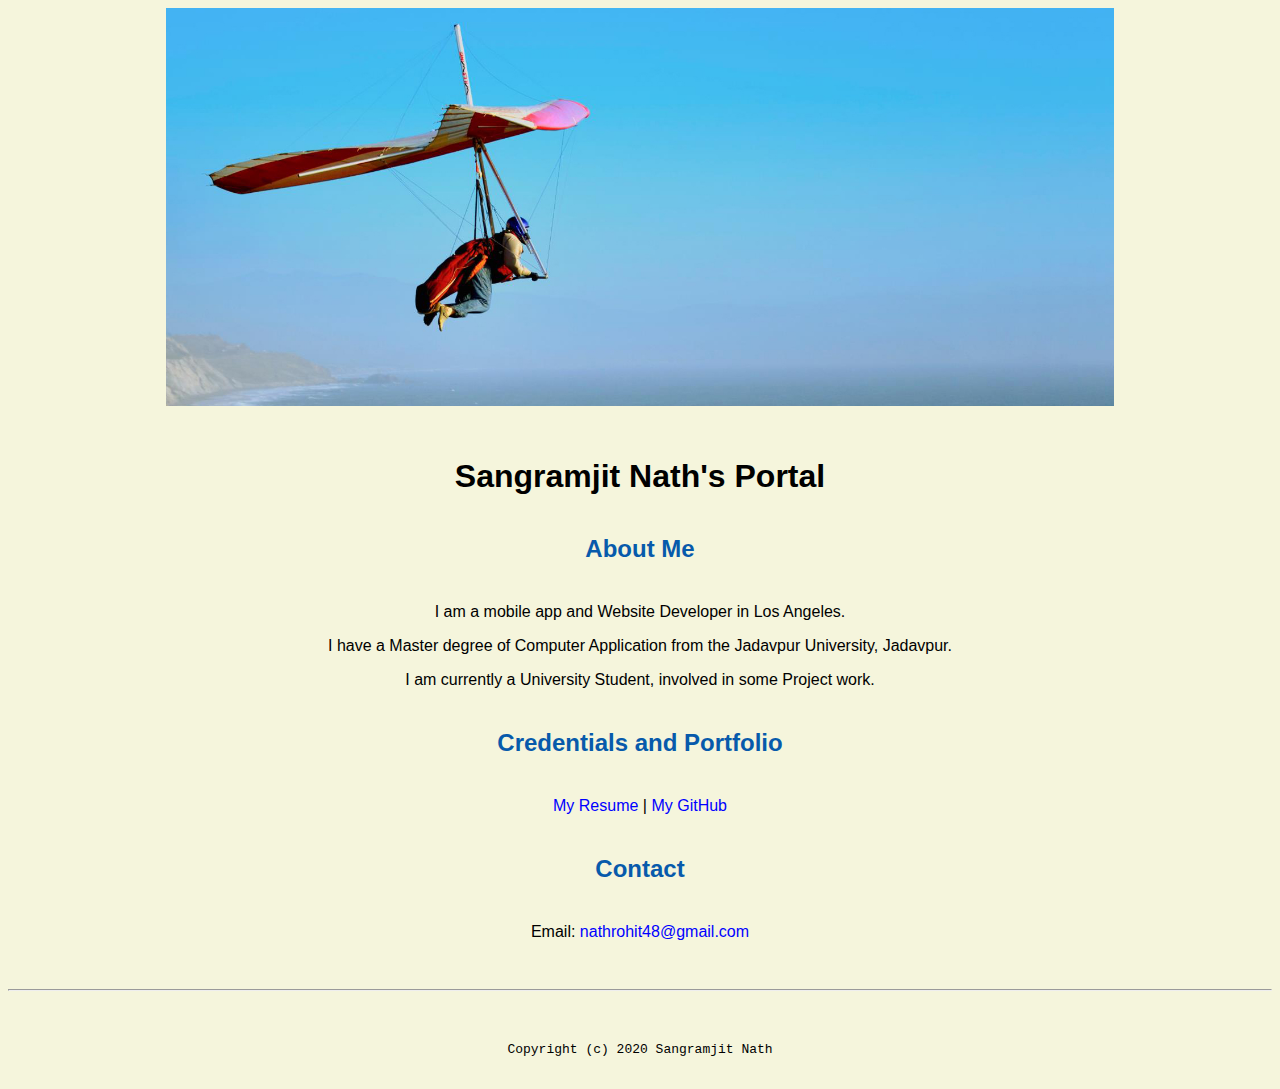
<file: index.html>
<!doctype html>

<!-- this is a comment for human! -->

<html lang="en">

  <header>
    <title>Sangramjit Nath's Portal</title>
    <link rel="stylesheet" href="css/master.css">
    <link rel="FaviconIcon" href="favicon.ico" type="image/x-icon">
    <link rel="shortcut" href="favicon.ico" type="image/x-icon">
    <meta name="viewport" content="widht=device-width, initial-scale=1, shrink-to-fit=no">
    <meta name="name" content="Sangramjit Nath's Protal">
    <meta name="robots" content="noindex, nofollow">
  </header>

  <body>
    <img src="images/banner.jpg" width="75%" alt="banner">
    <h1>Sangramjit Nath's Portal</h1>
    <h2>About Me</h2>
    <p>I am a mobile app and Website Developer in Los Angeles.</p>
    <p>I have a Master degree of Computer Application from the Jadavpur University, Jadavpur.</p>
    <p>I am currently a University Student, involved in some Project work.</p>
    <h2>Credentials and Portfolio</h2>

    <p><a href="resume.html">My Resume</a> | <a href="https://github.com/Sangramjit786">My GitHub</a></p>
    <h2>Contact</h2>

    <p>Email: <a href="mailto:nathrohit48@gmail.com">nathrohit48@gmail.com</a></p>
  </body>

  <footer>
    <hr>
    <code>Copyright (c) 2020 Sangramjit Nath</code>
  </footer>

</html>
</file>
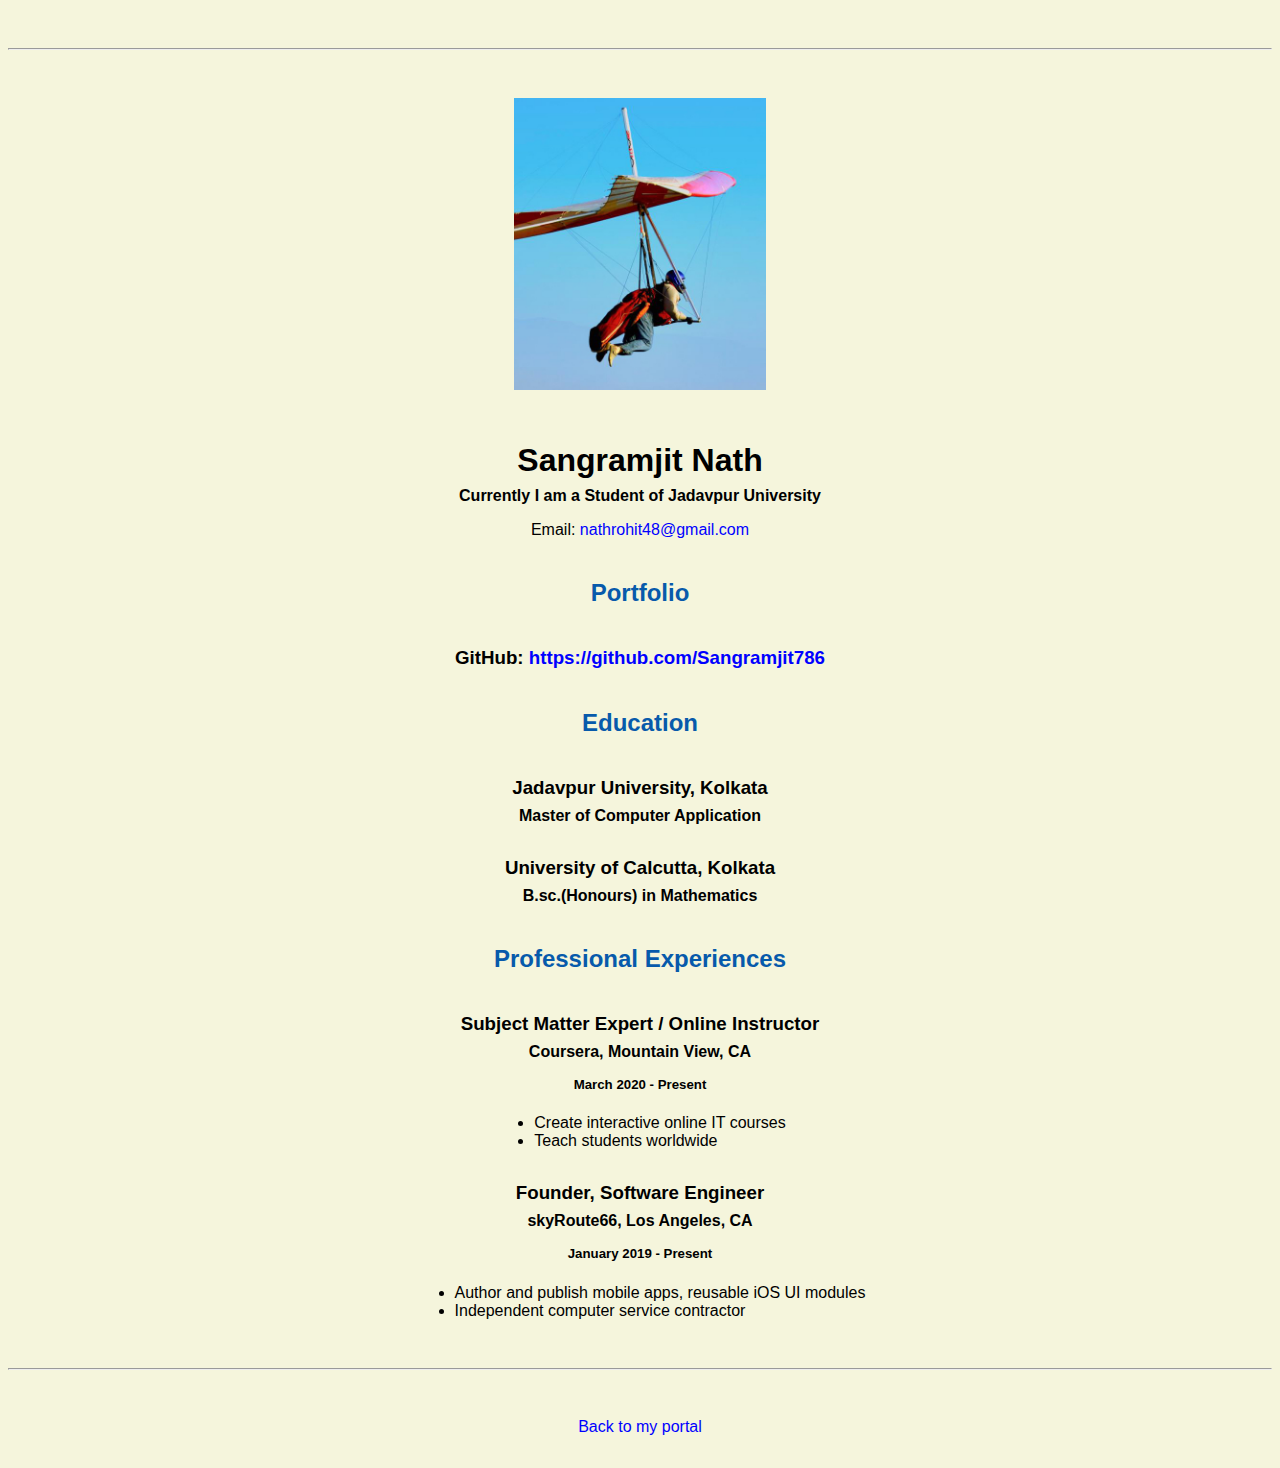
<file: resume.html>
<!doctype html>

<!-- this is a comment for human! -->

<html lang="en">

  <header>
    <title>Sangramjit Nath's Resume</title>
    <link rel="stylesheet" href="css/master.css">
    <link rel="FaviconIcon" href="favicon.ico" type="image/x-icon">
    <link rel="shortcut" href="favicon.ico" type="image/x-icon">
    <meta name="viewport" content="widht=device-width, initial-scale=1, shrink-to-fit=no">
    <meta name="name" content="Sangramjit Nath's Protal">
    <meta name="robots" content="noindex, nofollow">
  </header>

  <body>
    <hr>

    <img src="images/headshot.jpg" alt="Sangramjit Nath's headshot" width="20%">

    <h1>Sangramjit Nath</h1>
    <h4>Currently I am a Student of Jadavpur University</h4>

    <p>Email: <a href="mailto:nathrohit48@gmail.com" target="_blank">nathrohit48@gmail.com</a></p>
    <!-- don't post physical address, personal phone number or other personal information on the web! -->

    <h2>Portfolio</h2>
      <h3>GitHub: <a href="https://github.com/Sangramjit786" target="_blank">https://github.com/Sangramjit786</a></h3>

    <h2>Education</h2>

    <h3>Jadavpur University, Kolkata</h3>
    <h4>Master of Computer Application</h4>
    <h3>University of Calcutta, Kolkata</h3>
    <h4>B.sc.(Honours) in Mathematics</h4>

    <h2>Professional Experiences</h2>

    <h3>Subject Matter Expert / Online Instructor</h3>
    <h4>Coursera, Mountain View, CA</h4>
    <h5>March 2020 - Present</h5>
      <ul>
        <li>Create interactive online IT courses</li>
        <li>Teach students worldwide</li>
      </ul>

    <h3>Founder, Software Engineer</h3>
    <h4>skyRoute66, Los Angeles, CA</h4>
    <h5>January 2019 - Present</h5>
      <ul>
        <li>Author and publish mobile apps, reusable iOS UI modules</li>
        <li>Independent computer service contractor</li>
      </ul>
  </body>

  <footer>
  <hr>
  <p><a href="index.html">Back to my portal</a><p>
  </footer>

</html>
</file>
<file: css/master.css>
/* Cascading stylesheet for the website */

/* Text inside these asterisks and slashes are comments for human */

  a {
    color: blue;/* set the text color to blue here */
    text-decoration: none; /* This means we do not want hyperlinks to be underlined */
  }

  a:hover {
    color: red;/* set the text color to red here */
    text-decoration: none; /* This means we do not want hyperlinks to be underlined */
  }

  body {
    background-color: beige;
    color: black;
    /* set the background color here */
    /* set the text color to black here */
    font-family: Arial, Helvetica, sans-serif;/* set the font here */
    text-align: center;/* set the text alignment here */
   }

  footer {
    margin-top: 2rem;
    margin-bottom: 2rem;
  }

  h1 {
    margin-bottom: 0.5rem;
    margin-top: 3rem;
   }

  h2 {
    color: #075AAB;
    /* set the text color of to #075AAB here */
    /* set both the bottom margin and top margin to 2.5rem here */
    margin-bottom: 2.5rem;
    margin-top: 2.5rem;
   }

  h3 {
    margin-bottom: 0;
    margin-top: 2rem;
  }

  h4 {
    margin-bottom: 1rem;
    margin-top: 0.5rem;
  }

  h5 {
    margin-top: 0.5rem;
  }

  hr {
    margin-bottom: 3rem;
    margin-top: 3rem;
  }

  /* this controls how the bullet points in the resume page looks */
  ul {
    display: table;
    margin: 0 auto;
    text-align: left;
  }
</file>
